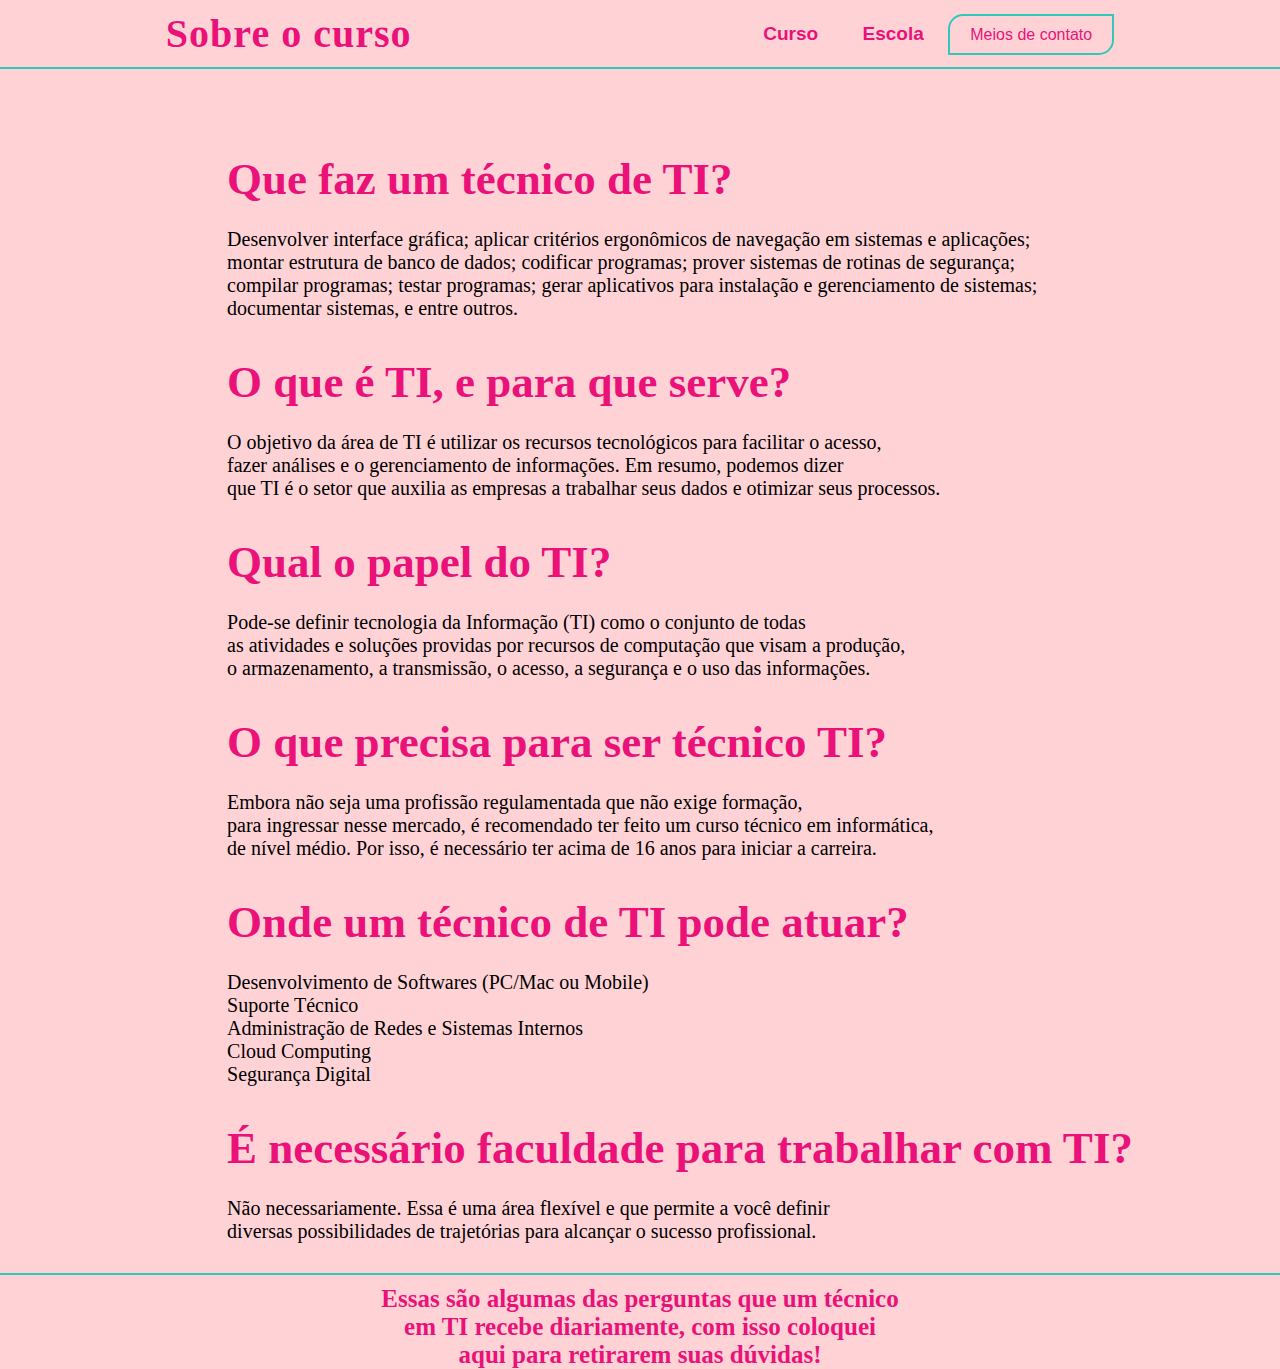
<file: MENU.HTML>
<!DOCTYPE html>
<html>
<head>
	<meta charset="utf-8">
	<meta name="viewport" content="width=device-width, initial-scale=1">
	<title>MENU</title>
	<link rel="stylesheet" type="text/css" href="STYLO.CSS">
</head>
<body>
	<header>
         <h1 class="titulo">Sobre o curso</h1>	
         <nav>
         	<a href="MENU.HTML" class="itens-cabeçalho">Curso</a>
         	<a href="SOBRE.HTML" class="itens-cabeçalho">Escola</a>
         	<a href="PRIMEIROSPASSOS.HTML" id="id-item">Meios de contato</a>
         </nav>
     </header>
        <br>
        <br>
        <br>
    <main>
     	<section>
            <h1 class="titulo-principal">Que faz um técnico de TI?</h1>
            <br>
            <p class="texto">Desenvolver interface gráfica; aplicar critérios ergonômicos de navegação em sistemas e aplicações;<br>
                montar estrutura de banco de dados; codificar programas; prover sistemas de rotinas de segurança;<br>
                compilar programas; testar programas; gerar aplicativos para instalação e gerenciamento de sistemas;<br>
                documentar sistemas, e entre outros. </p>
            <br>
            <br>
     	  	 <h1 class="titulo-principal"> O que é TI, e para que serve?</h1>
             <br>
             <p class="texto">O objetivo da área de TI é utilizar os recursos tecnológicos para facilitar o acesso,<br>
                fazer análises e o gerenciamento de informações. Em resumo, podemos dizer<br>
                que TI é o setor que auxilia as empresas a trabalhar seus dados e otimizar seus processos.</p>
            <br>
            <br>
            <h1 class="titulo-principal"> Qual o papel do TI?</h1>
            <br>
            <p class="texto">Pode-se definir tecnologia da Informação (TI) como o conjunto de todas<br>
                as atividades e soluções providas por recursos de computação que visam a produção,<br>
                o armazenamento, a transmissão, o acesso, a segurança e o uso das informações.</p>
            <br>
            <br>
            <h1 class="titulo-principal">O que precisa para ser técnico TI?</h1>
            <br>
            <p class="texto">Embora não seja uma profissão regulamentada que não exige formação,<br>
                para ingressar nesse mercado, é recomendado ter feito um curso técnico em informática,<br>
                de nível médio. Por isso, é necessário ter acima de 16 anos para iniciar a carreira.</p>
            <br>
            <br>
            <h1 class="titulo-principal">Onde um técnico de TI pode atuar?</h1>
            <br>
            <p class="texto">Desenvolvimento de Softwares (PC/Mac ou Mobile)<br>
                Suporte Técnico<br>
                Administração de Redes e Sistemas Internos<br>
                Cloud Computing<br>
                Segurança Digital</p>
            <br>
            <br>
            <h1 class="titulo-principal">É necessário faculdade para trabalhar com TI?</h1>
            <br>
            <p class="texto">Não necessariamente. Essa é uma área flexível e que permite a você definir<br>
                diversas possibilidades de trajetórias para alcançar o sucesso profissional.</p>
     	</section>
    </main>
    <footer>
        <p class="copy">Essas são algumas das perguntas que um técnico<br>
            em TI recebe diariamente, com isso coloquei<br>aqui para retirarem suas dúvidas!</p>
    </footer>
    
    
</body>
</html>
</file>
<file: STYLO.CSS>
* {
	margin: 0;
	padding: 0;
}

body {
	background-color: #ffd3d6;
}

header {
	border-bottom: 2px solid rgb(50, 200, 185);
	display: flex;
	justify-content: space-around;
	align-items: center;
	font-family: 'Poppins', sans-serif;
	padding: 10px 0;
	background-color: #ffd3d6;
}

.titulo {
	font-family: poppins;
	font-size: 40px;
	color: #EA1179;
	letter-spacing: 1px;
}

.itens-cabeçalho {
	text-decoration: none;
	color: #EA1179;
	padding: 0 20px;
	font-weight: 600;
	font-size: 19px;
	transition: .3s;
}

.itens-cabeçalho:hover {
	color: rgb(190, 190, 202);
}

#id-item {
	text-decoration: none;
	color: #EA1179;
	padding: 10px 20px;
	border: rgb(50, 200, 185) 2px solid;
	border-radius: 15px 0;
	font-weight: 500;
	transition: .3s;
}

#id-item:hover {
	border-radius: 0 15px;
	background-color:#EA1179;
	color:#ffd3d6;
	font-weight: 500;
}

h2 {
	font-family: 'open sans', ;
	font-size: 60px;
	text-align: center;
	color: #EA1179;
	margin-top: 15px;
}

.spn-main {
	color: rgb(50, 200, 185);
	letter-spacing: 3px;
	font-family: open sans, ;
}

main {
	border-bottom: 2px solid rgb(50, 200, 185);
	display: flex;
	padding: 30px 40px;
	flex-direction: row;
	flex-wrap: nowrap;
	width: 100%;
	align-items: flex-start;
	justify-content: space-evenly;
	width: 100%;
}

.titulo-principal {
	font-size: 45px;
	font-family: 'open sans' sans-serif;
	color: #EA1179;
}

.texto {
	font-family: quaretrio;
	font-size: 20px;
	font-weight: 600px;
	margin-top: 5px;
	color: black;
}

#rede-social {
	margin-top: 10px;
	display: flex;
	flex-direction: row;
	font-size: 30px;
	font-family: 'bebas Neue';
	color: #EA1179;
}

.icon {
	width: 25px;
	margin-left: 6px;
}


.imagem-principal {
	width: 420px;
	right: 100PX;
	border-radius: 15%;
}

footer {
	background-color: #ffd3d6;
	padding-top: 10px;
}

.spn-footer {
	color: rgb(50, 200, 185);
	font-family: open sans;
}

.copy {
	text-align: center;
	font-size: 15px;
	font-weight: 600;
	font-family: 'poppins' sans-serif;
	color: #EA1179 
}

footer {
	background-color: #ffd3d6;
	padding-top: 10px;
}

.spn-footer {
	color: rgb(50, 200, 185);
	font-family: open sans;
}

.copy {
	text-align: center;
	font-size: 25px;
	font-weight: 600;
	font-family: 'poppins' sans-serif;
	color:  #EA1179;
}
</file>
